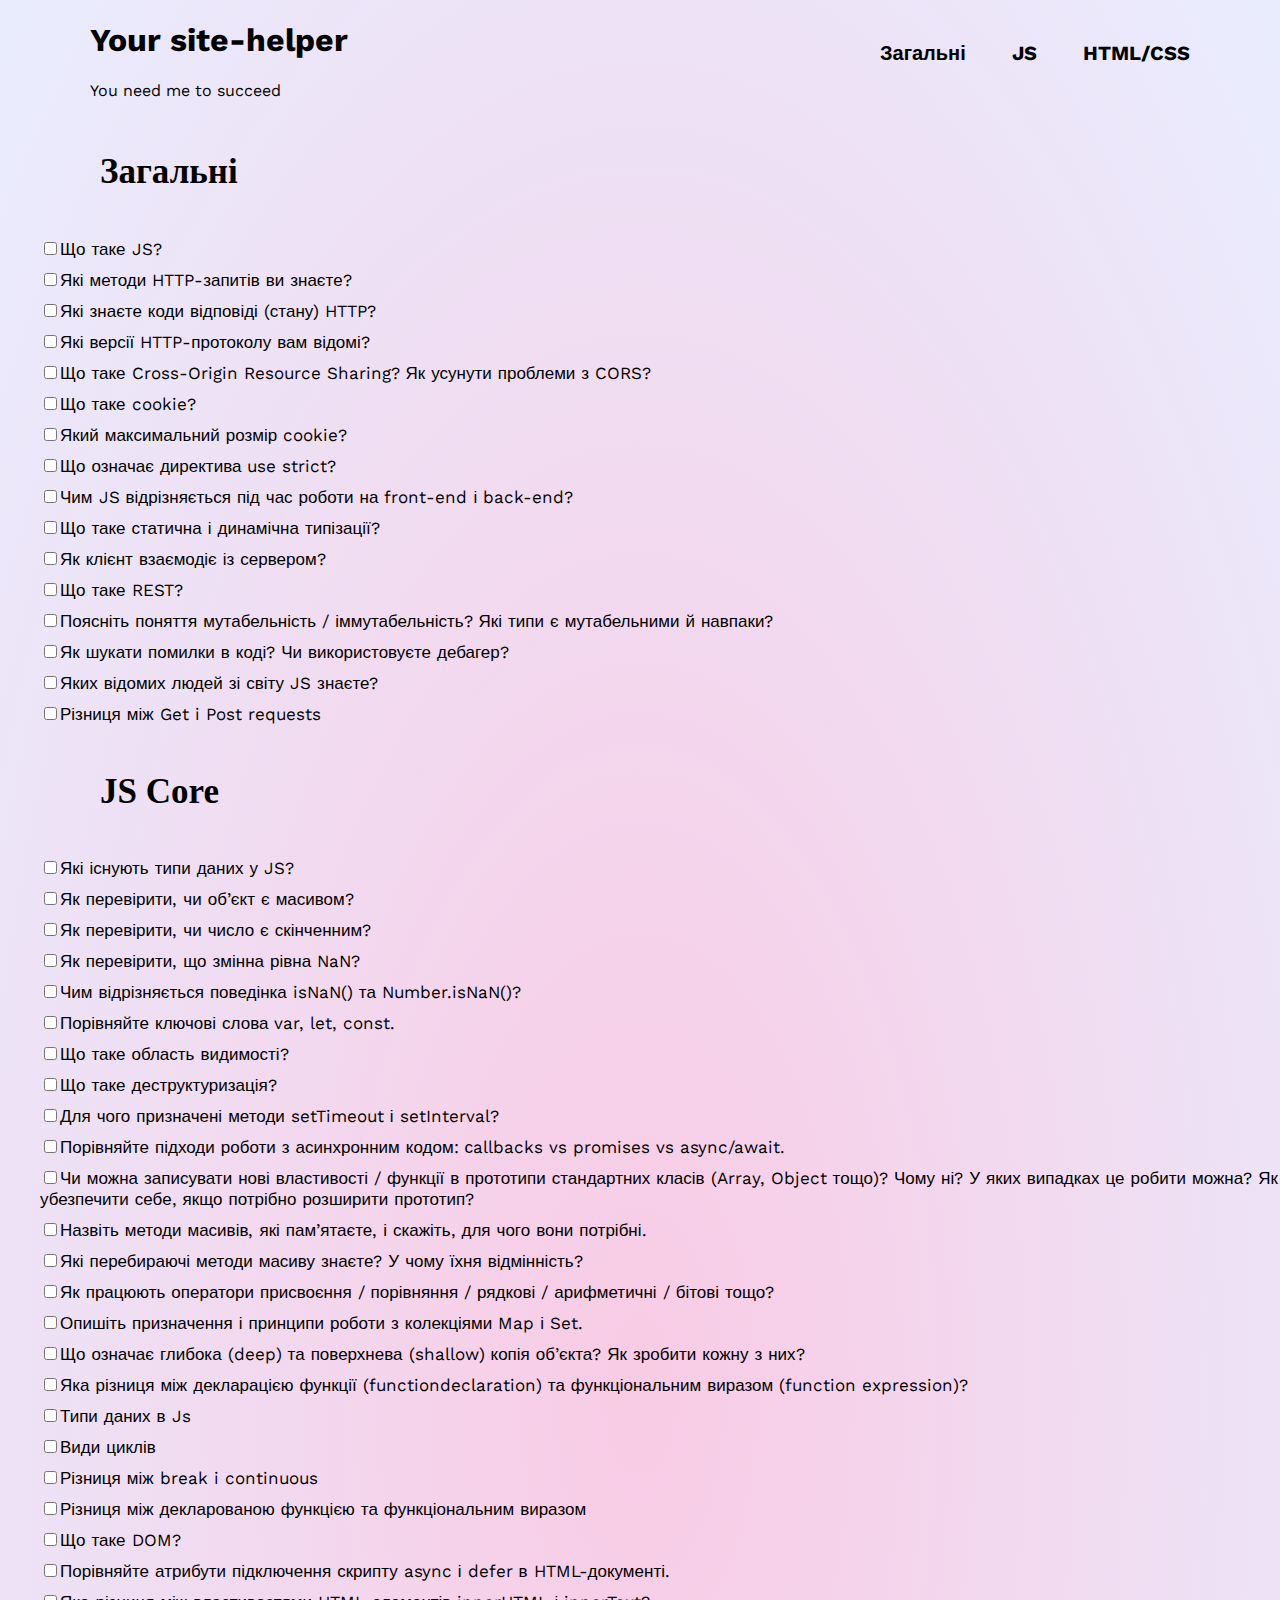
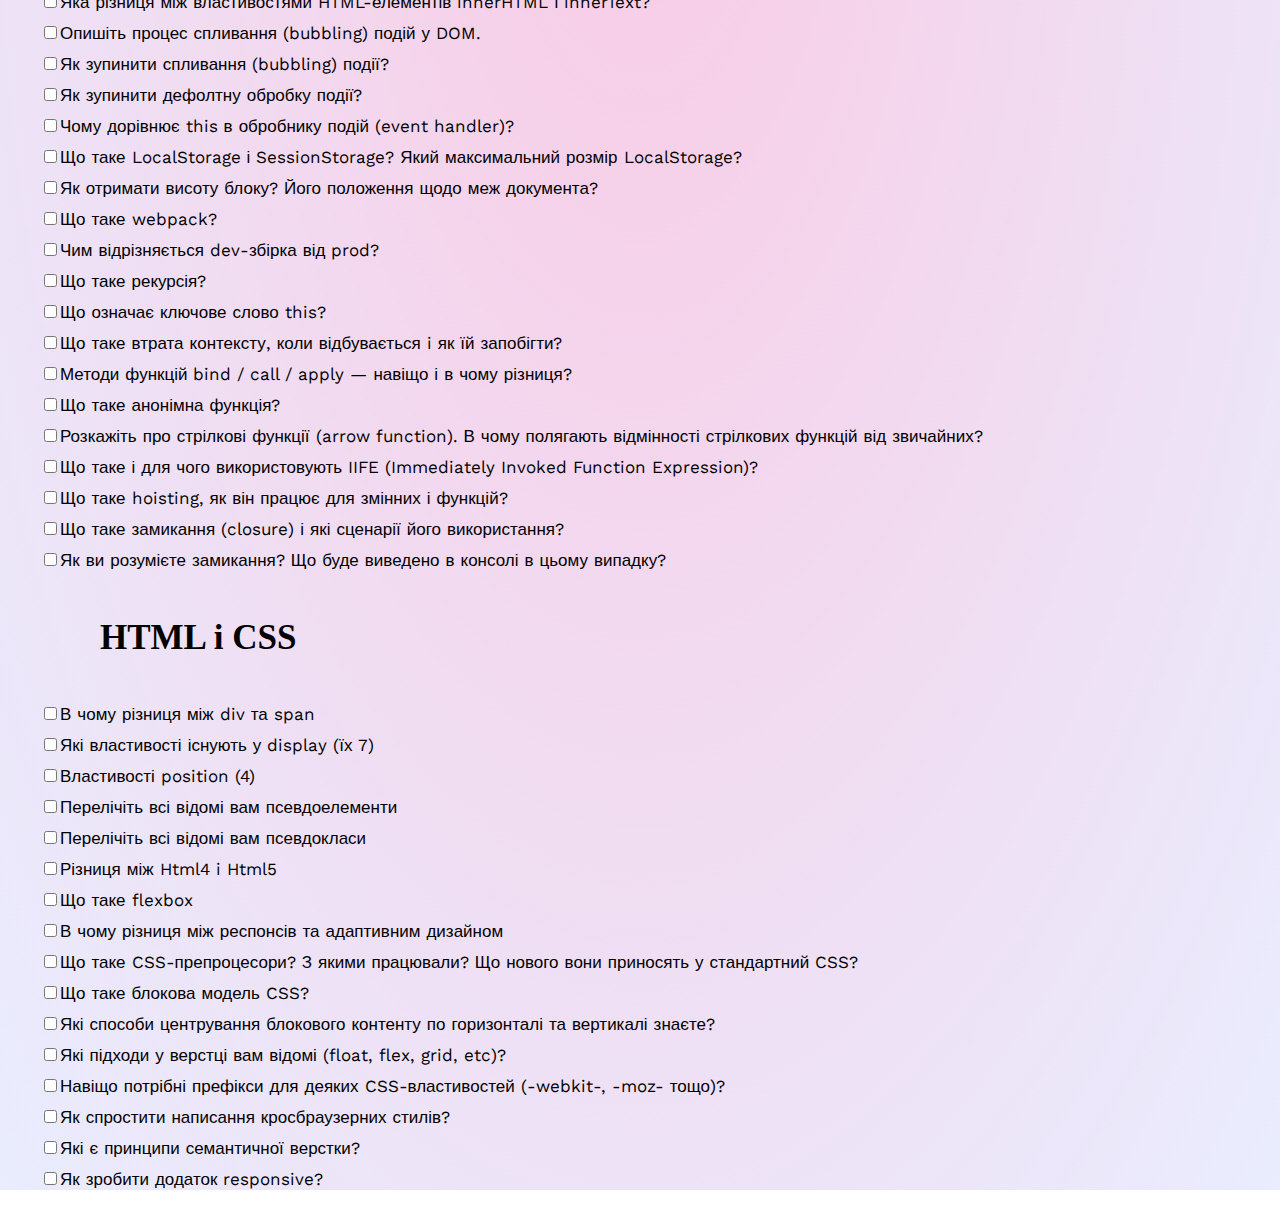
<file: index.html>
<!DOCTYPE html>
<html>

<head>
  <meta charset="utf-8">
  <meta name="viewport" content="width=device-width, initial-scale=1.0">
  <title>crib</title>
  <link href="style.css" rel="stylesheet" type="text/css" />
  <link rel="stylesheet" href="global.css">
  <link rel="preconnect" href="https://fonts.googleapis.com">
  <link rel="preconnect" href="https://fonts.gstatic.com" crossorigin>
  <link href="https://fonts.googleapis.com/css2?family=Work+Sans:wght@100;200;400;500&display=swap" rel="stylesheet">
</head>

<body>

  <div class="wrapper">
    <header class="header">
      <div class="container">
        <div class="header__inner">
          <div class="header__info">
            <h1>Your site-helper</h1>
            <p>You need me to succeed</p>
          </div>
          <nav class="header__nav">
            <ul class="header__nav-list">
              <li class="header__nav-item"><a href="#all">Загальні</a></li>
              <li class="header__nav-item"><a href="#js">JS</a></li>
              <li class="header__nav-item"><a href="#html">HTML/CSS</a></li>
            </ul>
          </nav>
        </div>
      </div>

    </header>







    <section id="all">
      <h4>Загальні</h4>
      <ul class="zahal">
        <li><input type="checkbox" name="Lilia"><a href="#">Що таке JS?</a></li>
        <li><input type="checkbox"><a href="answers.zahal-1">Які методи HTTP-запитів ви знаєте?</a></li>
        <li><input type="checkbox"><a href="answers.zahal-2">Які знаєте коди відповіді (стану) HTTP?</a></li>
        <li><input type="checkbox"><a href="answers.zahal-3">Які версії HTTP-протоколу вам відомі?</a></li>
        <li><input type="checkbox"><a href="answers.zahal-4">Що таке Cross-Origin Resource Sharing? Як усунути проблеми з CORS?</li>
        <li><input type="checkbox"><a href="answers.zahal-5">Що таке cookie?</li>
        <li><input type="checkbox"><a href="answers.zahal-6">Який максимальний розмір cookie?</a></li>
        <li><input type="checkbox"><a href="answers.zahal-7">Що означає директива use strict?</a></li>
        <li><input type="checkbox"><a href="answers.zahal-8">Чим JS відрізняється під час роботи на front-end і back-end?</a></li>
        <li><input type="checkbox"><a href="answers.zahal-9">Що таке статична і динамічна типізації?</a></li>
        <li><input type="checkbox"><a href="answers.zahal-10">Як клієнт взаємодіє із сервером?</a></li>
        <li><input type="checkbox"><a href="answers.zahal-11">Що таке REST?</a></li>
        <li><input type="checkbox"><a href="answers.zahal-12">Поясніть поняття мутабельність / іммутабельність? Які типи є мутабельними й навпаки?</a></li>
        <li><input type="checkbox"><a href="answers.zahal-13">Як шукати помилки в коді? Чи використовуєте дебагер?</a></li>
        <li><input type="checkbox"><a href="answers.zahal-14">Яких відомих людей зі світу JS знаєте?</a></li>
        <li><input type="checkbox"><a href="answers.zahal-15">Різниця між Get i Post requests</a></li>
      </ul>
  </section>


  <section id="js">
    <h4>JS Core</h4>
      <ul class="js">
        <li><input type="checkbox"><a href="answers.html#js1">Які існують типи даних у JS?</a></li>
        <li><input type="checkbox"><a href="answers.html#js2">Як перевірити, чи об’єкт є масивом?</a></li>
        <li><input type="checkbox"><a href="answers.html#js3">Як перевірити, чи число є скінченним?</a></li>
        <li><input type="checkbox"><a href="answers.html#js4">Як перевірити, що змінна рівна NaN?</a></li>
        <li><input type="checkbox"><a href="answers.html#js5">Чим відрізняється поведінка isNaN() та Number.isNaN()?</a></li>
        <li><input type="checkbox"><a href="answers.html#js6">Порівняйте ключові слова var, let, const.</a></li>
        <li><input type="checkbox"><a href="answers.html#js7">Що таке область видимості?</a></li>
        <li><input type="checkbox"><a href="answers.html#js8">Що таке деструктуризація?</a></li>
        <li><input type="checkbox"><a href="answers.html#js9">Для чого призначені методи setTimeout і setInterval?</a></li>
        <li><input type="checkbox"><a href="answers.html#js10">Порівняйте підходи роботи з асинхронним кодом: сallbacks vs promises vs async/await.</a></li>
        <li><input type="checkbox"><a href="answers.html#js11">Чи можна записувати нові властивості / функції в прототипи стандартних класів (Array, Object
          тощо)? Чому ні? У яких випадках це робити можна? Як убезпечити себе, якщо потрібно розширити
          прототип?</a></li>
        <li><input type="checkbox"><a href="answers.html#js12">Назвіть методи масивів, які пам’ятаєте, і скажіть, для чого вони потрібні.</a></li>
        <li><input type="checkbox"><a href="answers.html#js13">Які перебираючі методи масиву знаєте? У чому їхня відмінність?</a></li>
        <li><input type="checkbox"><a href="answers.html#js14">Як працюють оператори присвоєння / порівняння / рядкові / арифметичні / бітові тощо?</a></li>
        <li><input type="checkbox"><a href="answers.html#js15">Опишіть призначення і принципи роботи з колекціями Map і Set.</a></li>
        <li><input type="checkbox"><a href="answers.html#js16">Що означає глибока (deep) та поверхнева (shallow) копія об’єкта? Як зробити кожну з них?</a></li>
        <li><input type="checkbox"><a href="answers.html#js17">Яка різниця між декларацією функції (functiondeclaration) та функціональним виразом (function expression)?</a></li>
        <li><input type="checkbox"><a href="answers.html#js1">Типи даних в Js</a></li>
        <li><input type="checkbox"><a href="answers.html#js18">Види циклів</a></li>
        <li><input type="checkbox"><a href="#">Різниця між break i continuous</a></li>
        <li><input type="checkbox"><a href="#">Різниця між декларованою функцією та функціональним виразом</a></li>
        <li><input type="checkbox"><a href="#">Що таке DOM?</a></li>
        <li><input type="checkbox"><a href="#">Порівняйте атрибути підключення скрипту async і defer в HTML-документі.</a></li>
        <li><input type="checkbox"><a href="#">Яка різниця між властивостями HTML-елементів innerHTML і innerText?</a></li>
        <li><input type="checkbox"><a href="#">Опишіть процес спливання (bubbling) подій у DOM.</a></li>
        <li><input type="checkbox"><a href="#">Як зупинити спливання (bubbling) події?</a></li>
        <li><input type="checkbox"><a href="#">Як зупинити дефолтну обробку події?</a></li>
        <li><input type="checkbox"><a href="#">Чому дорівнює this в обробнику подій (event handler)?</a></li>
        <li><input type="checkbox"><a href="#">Що таке LocalStorage і SessionStorage? Який максимальний розмір LocalStorage?</a></li>
        <li><input type="checkbox"><a href="#">Як отримати висоту блоку? Його положення щодо меж документа?</a></li>
        <li><input type="checkbox"><a href="#">Що таке webpack?</a></li>
        <li><input type="checkbox"><a href="#">Чим відрізняється dev-збірка від prod?</a></li>
        <li><input type="checkbox"><a href="#">Що таке рекурсія?</a></li>
        <li><input type="checkbox"><a href="#">Що означає ключове слово this?</a></li>
        <li><input type="checkbox"><a href="#">Що таке втрата контексту, коли відбувається i як їй запобігти?</a></li>
        <li><input type="checkbox"><a href="#">Методи функцій bind / call / apply — навіщо і в чому різниця?</a></li>
        <li><input type="checkbox"><a href="#">Що таке анонімна функція?</a></li>
        <li><input type="checkbox"><a href="#">Розкажіть про стрілкові функції (arrow function). В
          чому полягають відмінності стрілкових функцій від звичайних?</a></li>
        <li><input type="checkbox"><a href="#">Що таке і для чого використовують IIFE (Immediately Invoked Function Expression)?</a></li>
        <li><input type="checkbox"><a href="#">Що таке hoisting, як він працює для змінних і
          функцій?</a></li>
        <li><input type="checkbox"><a href="#">Що таке замикання (closure) і які сценарії його використання?</a></li>
        <li><input type="checkbox"><a href="#">Як ви розумієте замикання? Що буде виведено в консолі в цьому випадку?</a></li>

        <!-- <li><input type="checkbox"><a href="#"></a></li> -->
      </ul>
</section>

<section id="html">
    <h4>HTML і CSS</h4>
    <ul>
      <li><input type="checkbox"><a href="#">В чому різниця між div та span</a></li>
      <li><input type="checkbox"><a href="#">Які властивості існують у display (їх 7)</a></li>
      <li><input type="checkbox"><a href="#">Властивості position (4)</a></li>
      <li><input type="checkbox"><a href="#">Перелічіть всі відомі вам псевдоелементи</a></li>
      <li><input type="checkbox"><a href="#">Перелічіть всі відомі вам псевдокласи</a></li>
      <li><input type="checkbox"><a href="#">Різниця між Html4 i Html5</a></li>
      <li><input type="checkbox"><a href="#">Що таке flexbox</a></li>
      <li><input type="checkbox"><a href="#">В чому різниця між респонсів та адаптивним дизайном</a></li>
      <!-- <li><input type="checkbox"><a href="#"></a></li>
      <li><input type="checkbox"><a href="#"></a></li>
      <li><input type="checkbox"><a href="#"></a></li>
      <li><input type="checkbox"><a href="#"></a></li>
      <li><input type="checkbox"><a href="#"></a></li>
      <li><input type="checkbox"><a href="#"></a></li>
      <li><input type="checkbox"><a href="#"></a></li>
      <li><input type="checkbox"><a href="#"></a></li> -->
      <li><input type="checkbox"><a href="#">Що таке CSS-препроцесори? З якими працювали? Що нового вони приносять у стандартний CSS?</a></li>
      <li><input type="checkbox"><a href="#">Що таке блокова модель CSS?</a></li>
      <li><input type="checkbox"><a href="#">Які способи центрування блокового контенту по горизонталі та вертикалі знаєте?</a></li>
      <li><input type="checkbox"><a href="#">Які підходи у верстці вам відомі (float, flex, grid, etc)?</a> </li>
      <li><input type="checkbox"><a href="#">Навіщо потрібні префікси для деяких CSS-властивостей (-webkit-, -moz- тощо)?</a></li>
      <li><input type="checkbox"><a href="#">Як спростити написання кросбраузерних стилів?</a> </li>
      <li><input type="checkbox"><a href="#">Які є принципи семантичної верстки?</a></li>
      <li><input type="checkbox"><a href="#">Як зробити додаток responsive?</a></li>
    </ul>

  </section>
  </div>
  <script src="js.js"></script>
</body>

</html>
</file>
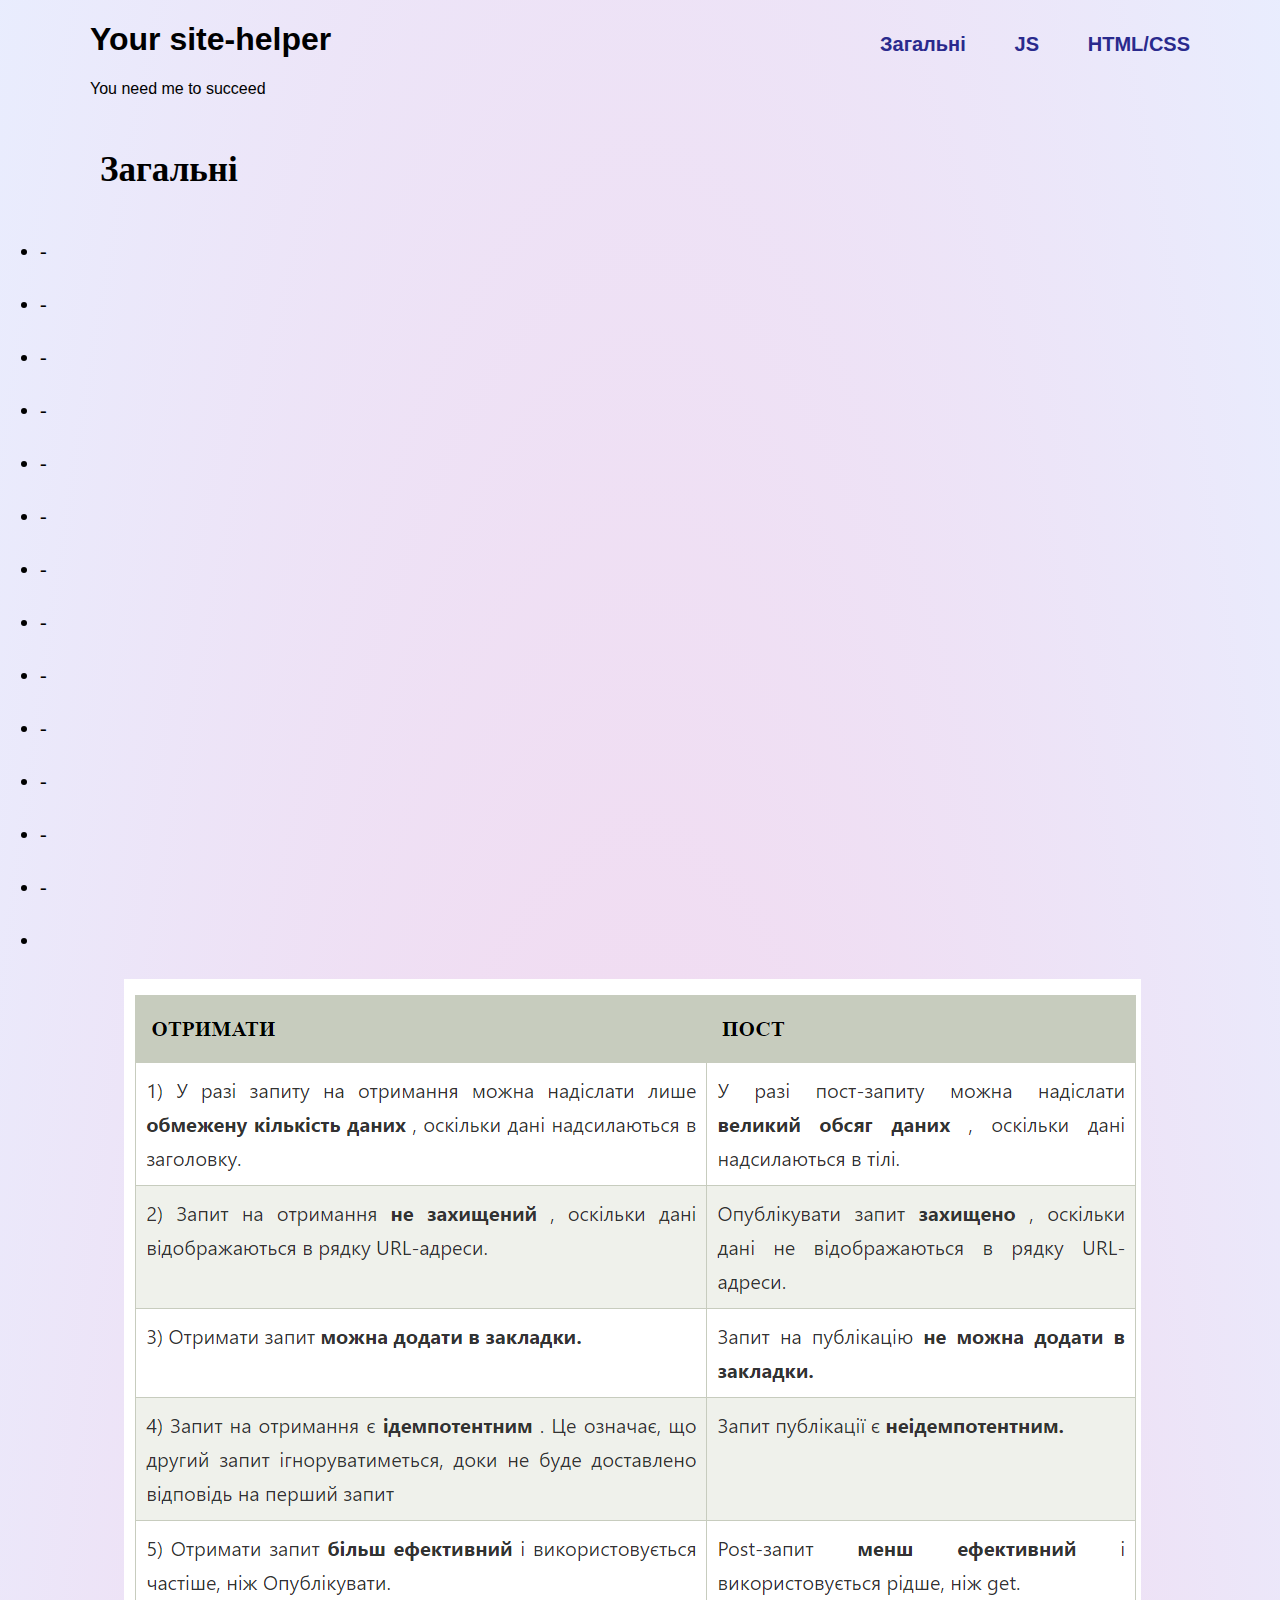
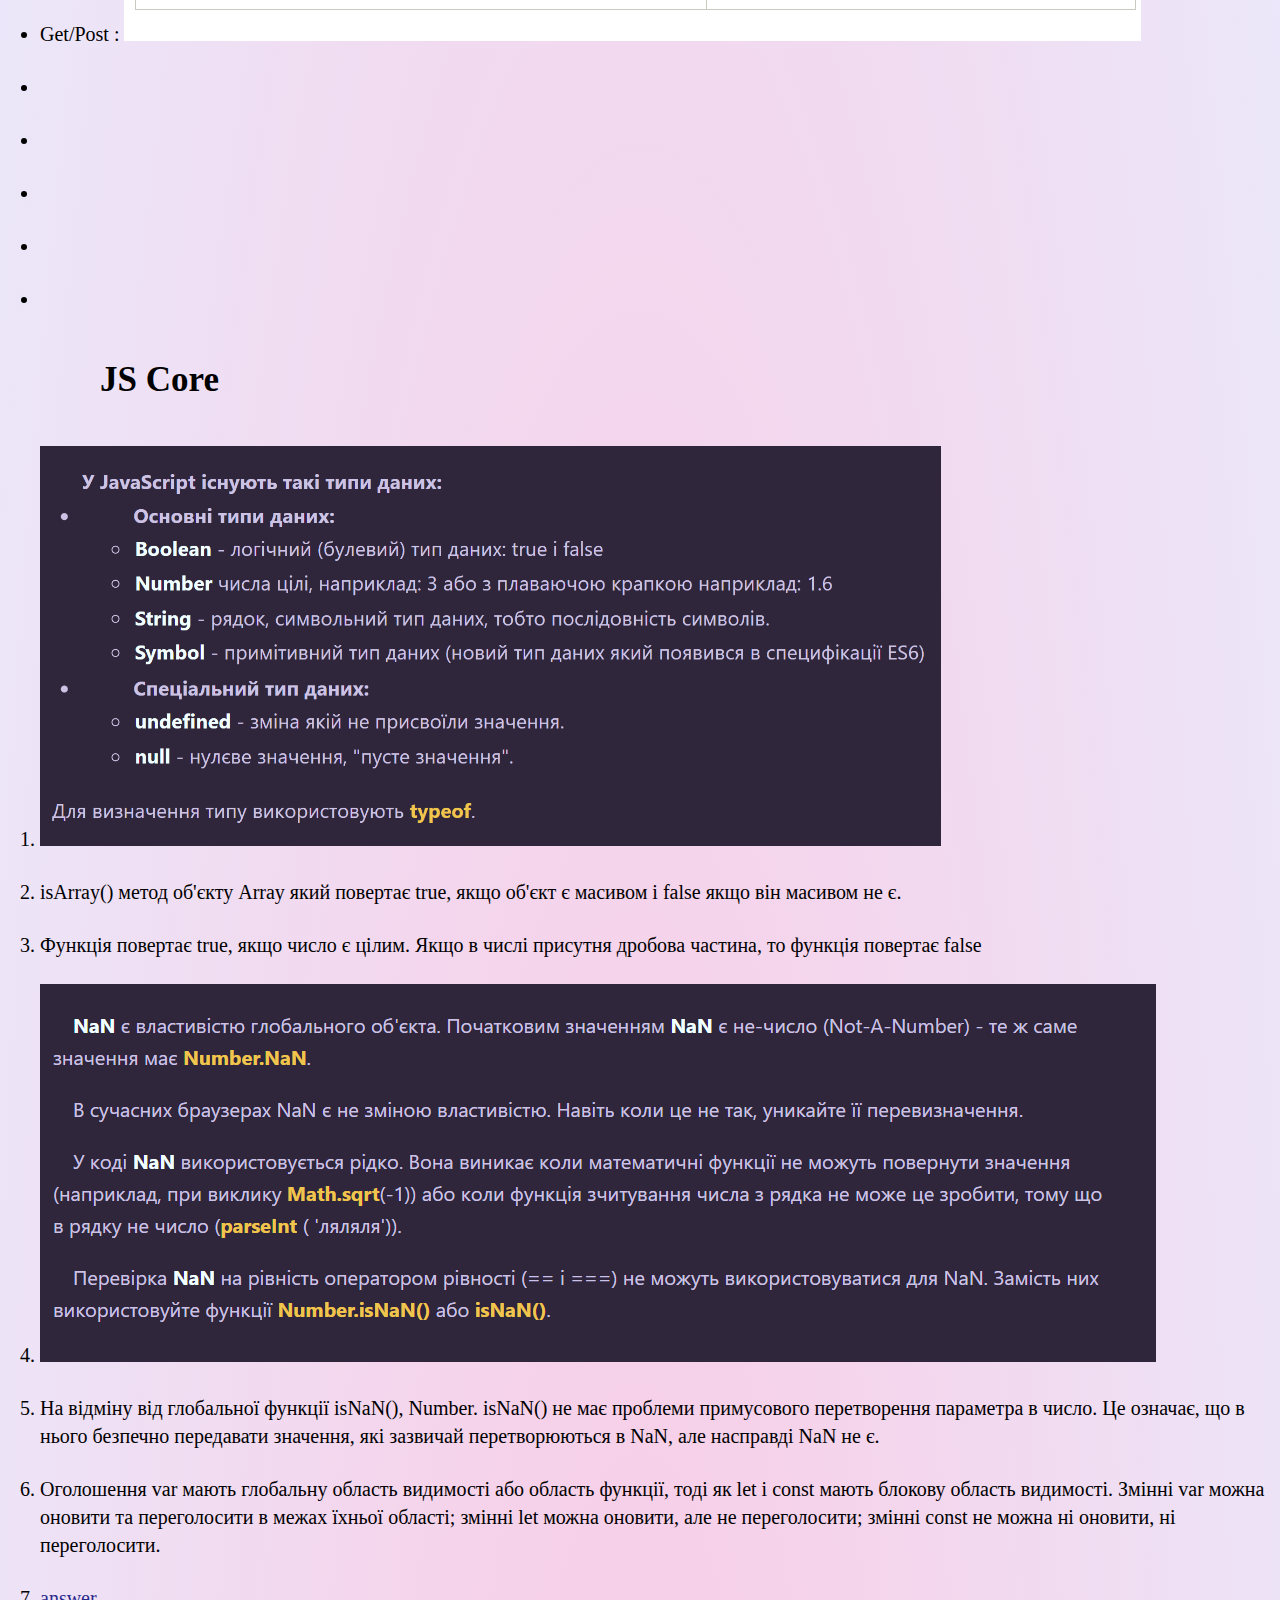
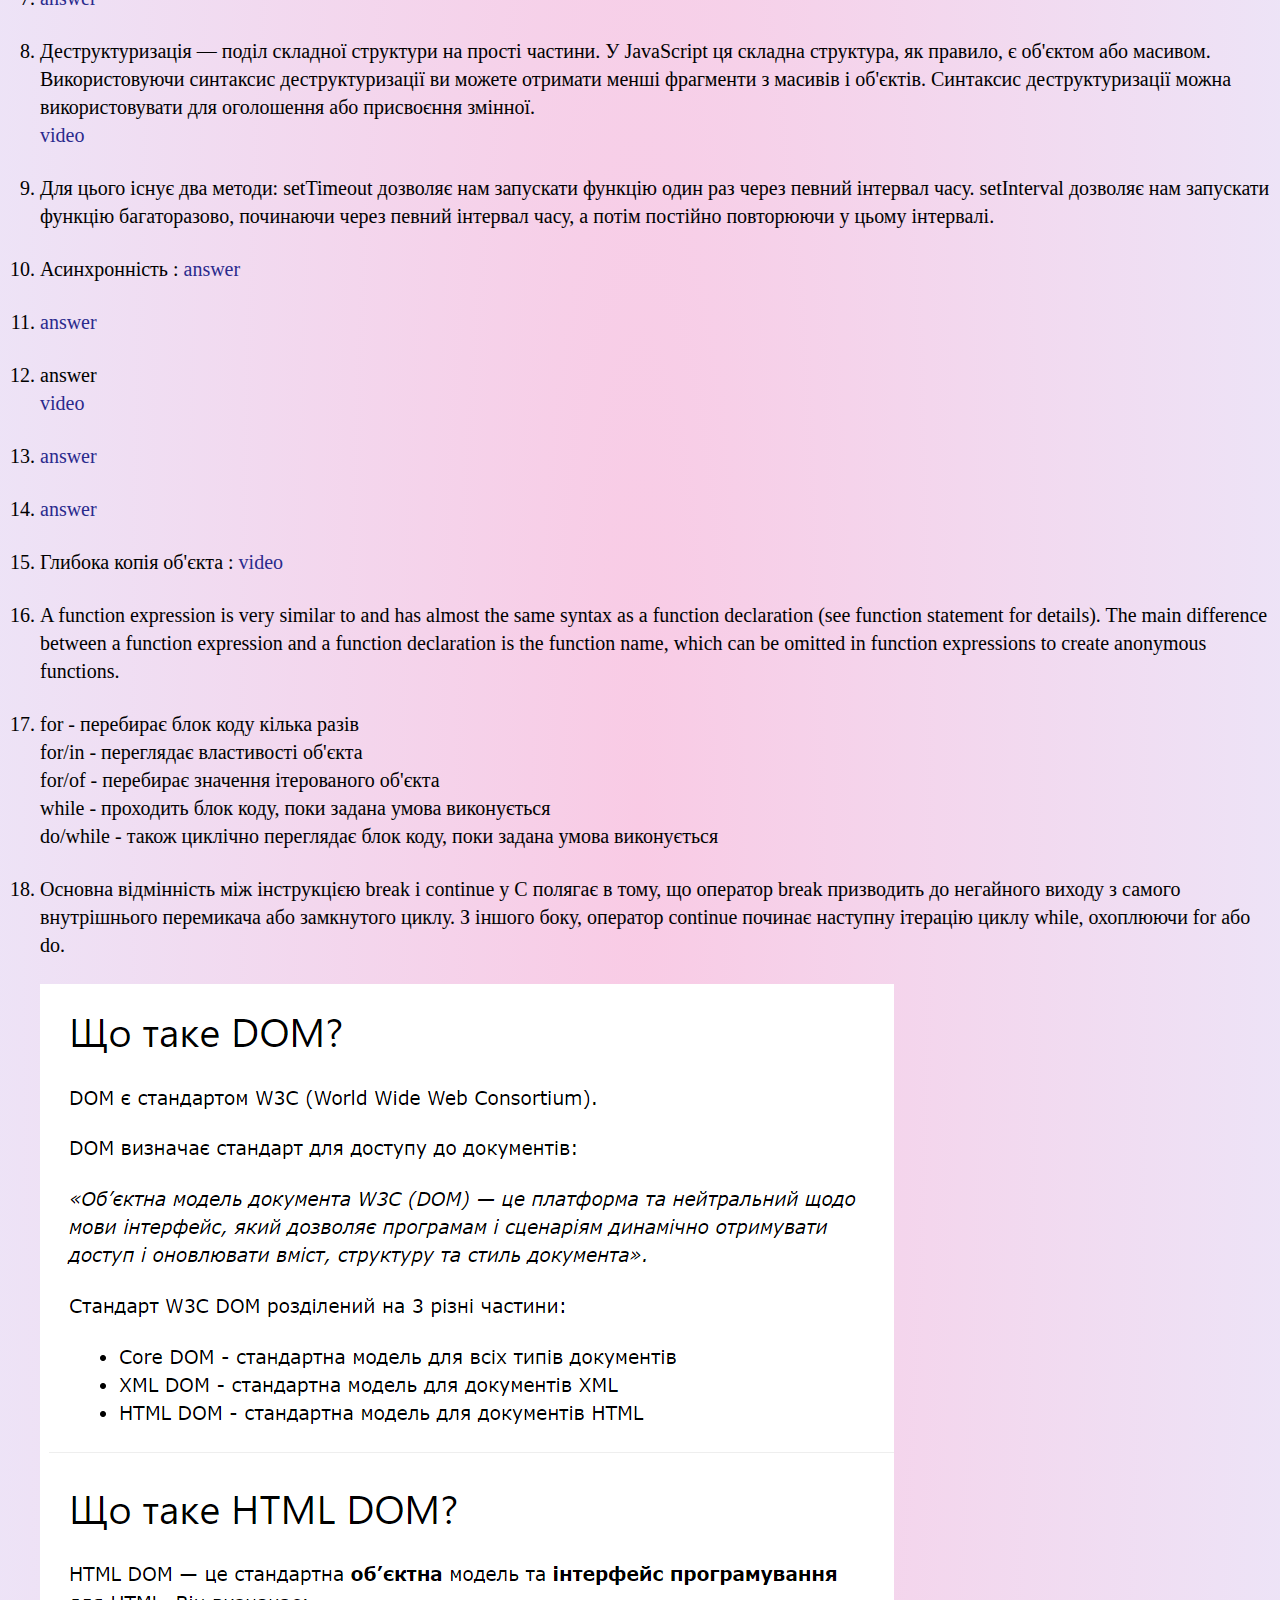
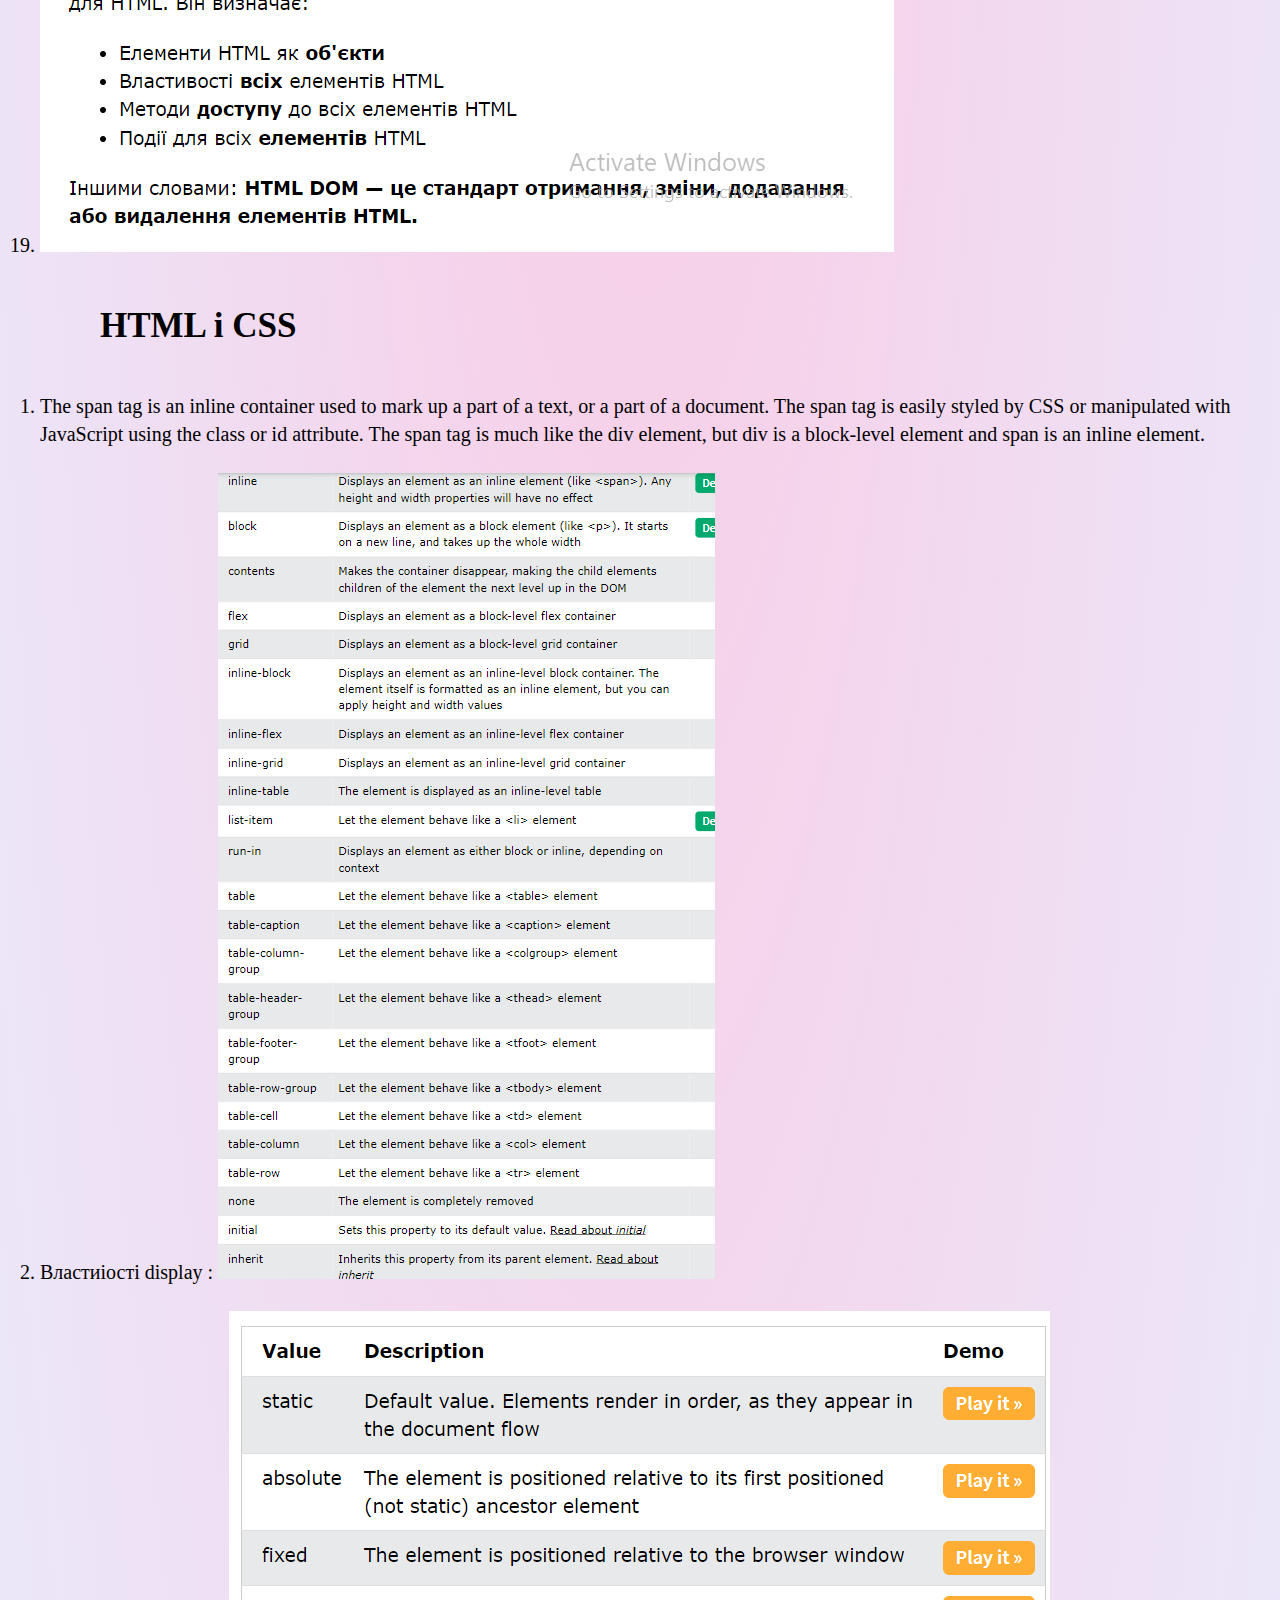
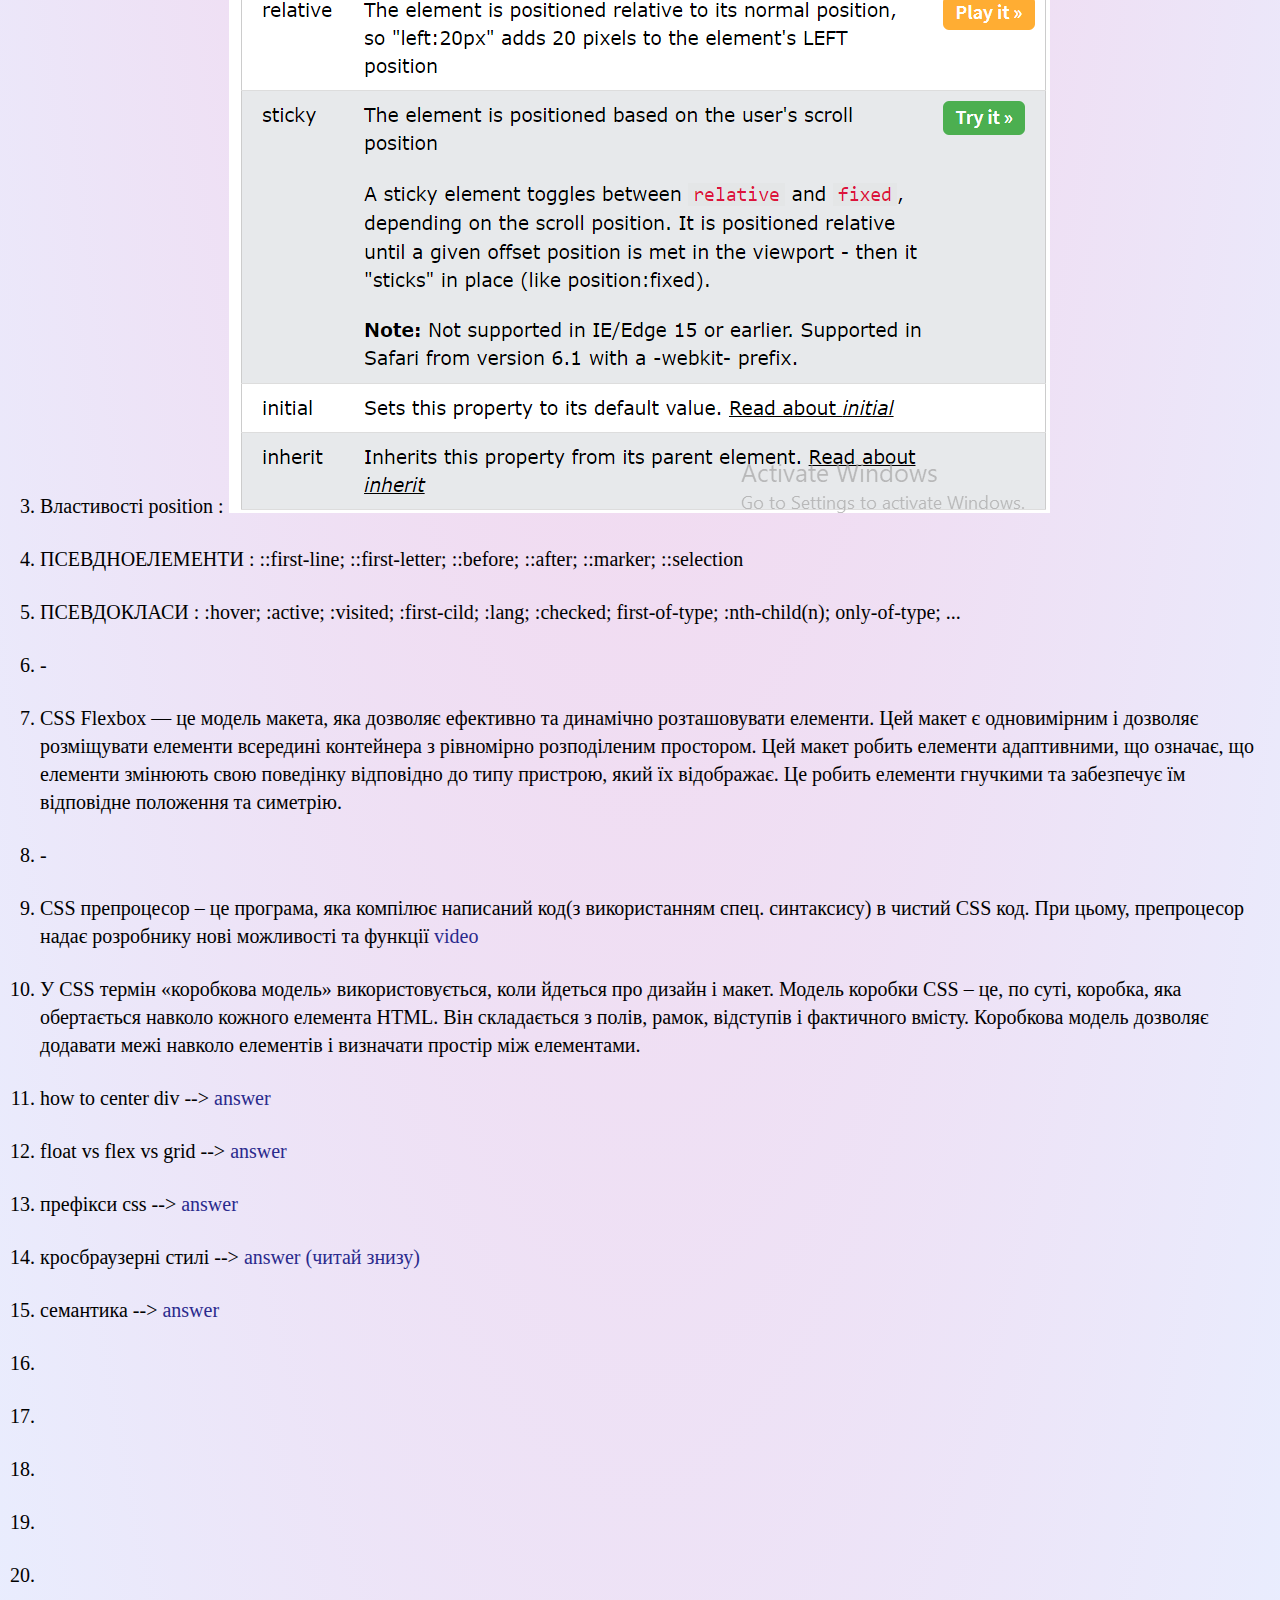
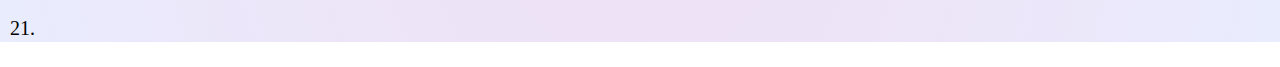
<file: answers.html>
<!DOCTYPE html>
<html lang="en">
<head>
    <meta charset="UTF-8">
    <meta http-equiv="X-UA-Compatible" content="IE=edge">
    <meta name="viewport" content="width=device-width, initial-scale=1.0">
    <title>answers</title>
    <link rel="stylesheet" href="global.css">
    <link href="answer.css" rel="stylesheet" type="text/css" />
</head>
<body>
    <div class="wrapper">
        <header class="header">
          <div class="container">
            <div class="header__inner">
              <div class="header__info">
                <h1>Your site-helper</h1>
                <p>You need me to succeed</p>
              </div>
              <nav class="header__nav">
                <ul class="header__nav-list">
                  <li class="header__nav-item"><a href="#all">Загальні</a></li>
                  <li class="header__nav-item"><a href="#js">JS</a></li>
                  <li class="header__nav-item"><a href="#html">HTML/CSS</a></li>
                </ul>
              </nav>
            </div>
          </div>
    
        </header>
    
    
    
    
    
    
    
        <section id="all">
          <h4>Загальні</h4>
          <ul class="zahal">
              <li id="zahal-1"> - </li>
              <li id="zahal-2"> - </li>
              <li id="zahal-3"> - </li>
              <li id="zahal-4"> - </li>
              <li id="zahal-5"> - </li>
              <li id="zahal-6"> - </li>
              <li id="zahal-7"> - </li>
              <li id="zahal-8"> - </li>
              <li id="zahal-9"> - </li>
              <li id="zahal-10"> - </li>
              <li id="zahal-11"> - </li>
              <li id="zahal-12"> - </li>
              <li id="zahal-13"> - </li>
              <li id="zahal-14"></li>
              <li id="zahal-15">Get/Post : <img src="answersPhotos/get_post.png" alt=""></li>
              <li id="zahal-16"></li>
              <li id="zahal-17"></li>
              <li id="zahal-18"></li>
              <li id="zahal-19"></li>
              <li id="zahal-20"></li>
          </ul>
      </section>
    
    
      <section id="js">
        <h4>JS Core</h4>
          <ol class="js">
              <li id="js1"><img height="400px" src="answersPhotos/types.png" alt=""></li>
              <li id="js2">isArray() метод об'єкту Array який повертає true, якщо об'єкт є масивом і false якщо він масивом не є.</li>
              <li id="js3">Функція повертає true, якщо число є цілим. Якщо в числі присутня дробова частина, то функція повертає false</li>
              <li id="js4"><img src="answersPhotos/NaN.png" alt=""></li>
              <li id="js5">На відміну від глобальної функції isNaN(), Number. isNaN() не має проблеми примусового перетворення параметра в число. Це означає, що в нього безпечно передавати значення, які зазвичай перетворюються в NaN, але насправді NaN не є.</li>
              <li id="js6">Оголошення var мають глобальну область видимості або область функції, тоді як let і const мають блокову область видимості. Змінні var можна оновити та переголосити в межах їхньої області; змінні let можна оновити, але не переголосити; змінні const не можна ні оновити, ні переголосити.</li>
              <li id="js7"><a href="https://www.w3schools.com/js/js_scope.asp">answer</a></li>
              <li id="js8">Деструктуризація — поділ складної структури на прості частини. У JavaScript ця складна структура, як правило, є об'єктом або масивом. Використовуючи синтаксис деструктуризації ви можете отримати менші фрагменти з масивів і об'єктів. Синтаксис деструктуризації можна використовувати для оголошення або присвоєння змінної.<br>
                <a src="https://www.youtube.com/watch?v=iqUJTjGRpCU&list=PLY1sAemBLA5z3iZ3y5B_K6QdblLYGiBbh&index=36">video</a></li>
              <li id="js9">Для цього існує два методи: setTimeout дозволяє нам запускати функцію один раз через певний інтервал часу. setInterval дозволяє нам запускати функцію багаторазово, починаючи через певний інтервал часу, а потім постійно повторюючи у цьому інтервалі.</li>
              <li id="js10">Асинхронність : <a href="https://betterprogramming.pub/callbacks-vs-promises-vs-async-await-a-step-by-step-guide-f93d13447604">answer</a></li>
              <li id="js11"><a href="https://www.w3schools.com/js/js_array_methods.asp">answer</a></li>
              <li id="js12"><a href="https://ginkcode.com/javascript/2016/10/10/difference-between-js-array-methods.html"></a>answer <br> <a href="https://www.youtube.com/watch?v=lpgs4jhmgm0&list=PLY1sAemBLA5z3iZ3y5B_K6QdblLYGiBbh&index=32">video</a></li>
              <li id="js13"><a href="https://www.w3schools.com/js/js_operators.asp">answer</a></li>
              <li id="js14"><a href="https://uk.javascript.info/map-set">answer</a></li>
              <li id="js15">Глибока копія об'єкта : <a href="https://www.youtube.com/watch?v=hVkgbBzSn7Y&list=PLY1sAemBLA5z3iZ3y5B_K6QdblLYGiBbh&index=38">video</a></li>
              <li id="js17">A function expression is very similar to and has almost the same syntax as a function declaration (see function statement for details). The main difference between a function expression and a function declaration is the function name, which can be omitted in function expressions to create anonymous functions.</li>
              <li id="js18">for - перебирає блок коду кілька разів <br>
                for/in - переглядає властивості об'єкта <br>
                for/of - перебирає значення ітерованого об'єкта <br>
                while - проходить блок коду, поки задана умова виконується <br>
                do/while - також циклічно переглядає блок коду, поки задана умова виконується</li>
              <li id="js20">Основна відмінність між інструкцією break і continue у C полягає в тому, що оператор break призводить до негайного виходу з самого внутрішнього перемикача або замкнутого циклу. З іншого боку, оператор continue починає наступну ітерацію циклу while, охоплюючи for або do.</li>
              <li id="js21"><img src="answersPhotos/dom.png" alt=""></li>
              
          </ol>
    </section>
    <section id="html">
        <h4>HTML і CSS</h4>
        <ol>
          <li id="html1">The span tag is an inline container used to mark up a part of a text, or a part of a document. The span tag is easily styled by CSS or manipulated with JavaScript using the class or id attribute. The span tag is much like the div element, but div is a block-level element and span is an inline element.</li>
          <li id="html2">Властиіості display : <img src="answersPhotos/display.png" alt=""></li>
          <li id="html3">Властивості position : <img src="answersPhotos/position.png" alt=""></li>
          <li id="html4">ПСЕВДНОЕЛЕМЕНТИ : ::first-line; ::first-letter; ::before; ::after; ::marker; ::selection</li>
          <li id="html5">ПСЕВДОКЛАСИ : :hover; :active; :visited; :first-cild; :lang; :checked; first-of-type; :nth-child(n); only-of-type; ... </li>
          <li id="html6"> - </li>
          <li id="html7">CSS Flexbox — це модель макета, яка дозволяє ефективно та динамічно розташовувати елементи. Цей макет є одновимірним і дозволяє розміщувати елементи всередині контейнера з рівномірно розподіленим простором.

            Цей макет робить елементи адаптивними, що означає, що елементи змінюють свою поведінку відповідно до типу пристрою, який їх відображає. Це робить елементи гнучкими та забезпечує їм відповідне положення та симетрію.</li>
          <li id="html8"> - </li>
          <li id="html9">CSS препроцесор – це програма, яка компілює написаний код(з використанням спец. синтаксису) в чистий CSS код. При цьому, препроцесор надає розробнику нові можливості та функції <a href="https://www.youtube.com/watch?v=Mrq2ora_p0o"> video</a></li>
          <li id="html10">У CSS термін «коробкова модель» використовується, коли йдеться про дизайн і макет.

            Модель коробки CSS – це, по суті, коробка, яка обертається навколо кожного елемента HTML. Він складається з полів, рамок, відступів і фактичного вмісту. Коробкова модель дозволяє додавати межі навколо елементів і визначати простір між елементами. </li>
          <li id="html11">how to center div --> <a href="https://blog.hubspot.com/website/center-div-css">answer</a></li>
          <li id="html12">float vs flex vs grid --> <a href="https://medium.com/@madhur.taneja/css-layouts-cced6c7a8764">answer</a></li>
          <li id="html13">префікси css --> <a href="https://uk.go-travels.com/53986-css-vendor-prefixes-3466867-3627247">answer</a></li>
          <li id="html14">кросбраузерні стилі --> <a href="http://comscienceatschool.blogspot.com/p/22.html">answer (читай знизу)</a></li>
          <li id="html15">семантика --> <a href="https://elit-web.ua/ua/blog/semanticheskaya-verstka-sajta">answer</a></li>
          <li id="html16"></li>
          <li id="html17"></li>
          <li id="html18"></li>
          <li id="html19"></li>
          <li id="html20"></li>
          <li id="html21"></li>
        </ol>
    
      </section>
      </div>
      <script src="js.js"></script>
</body>
</html>
</file>
<file: style.css>
li{
  font-family: 'Work Sans', sans-serif;
  font-size: 17px;
  margin-bottom: 10px;
  list-style: none;
}
</file>
<file: global.css>
html,
body {
    box-sizing: border-box;
    overflow-x: hidden;
    margin: 0;
    padding: 0;
    max-height: 100%;
    min-height: 100%;
    scroll-behavior: smooth;
}

*,
*::before,
*::after {
    box-sizing: inherit;
}

a {
    text-decoration: none;
    color: inherit;
}



.wrapper {
    background: radial-gradient(#e944a147, #254bf21a);
}

.container {
    margin: 10px 100px 10px 100px;
    font-family: 'Work Sans', sans-serif;
}

.header {
    margin: -10px;

}

.header__inner {
    display: flex;
    justify-content: space-between;
    align-items: center;
}

.header__nav-list {
    display: flex;
    justify-content: space-between;
    width: 350px;
    font-weight: bold;
    cursor: pointer;
    list-style: none;

}

.header__nav-item a {
    font-size: 20px;
}

.header__nav-item a:hover {
    color: rgb(165, 123, 123);
}

h4 {
    margin-left: 100px;
    font-size: 35px;
}

hr {
    margin-top: 70px;
    color: #f9e2ef;
}
</file>
<file: answer.css>
a{
    color:rgb(42, 42, 141)
}

li{
   line-height: 28px;
    margin-bottom: 25px;
    font-size: 20px;
}
</file>
